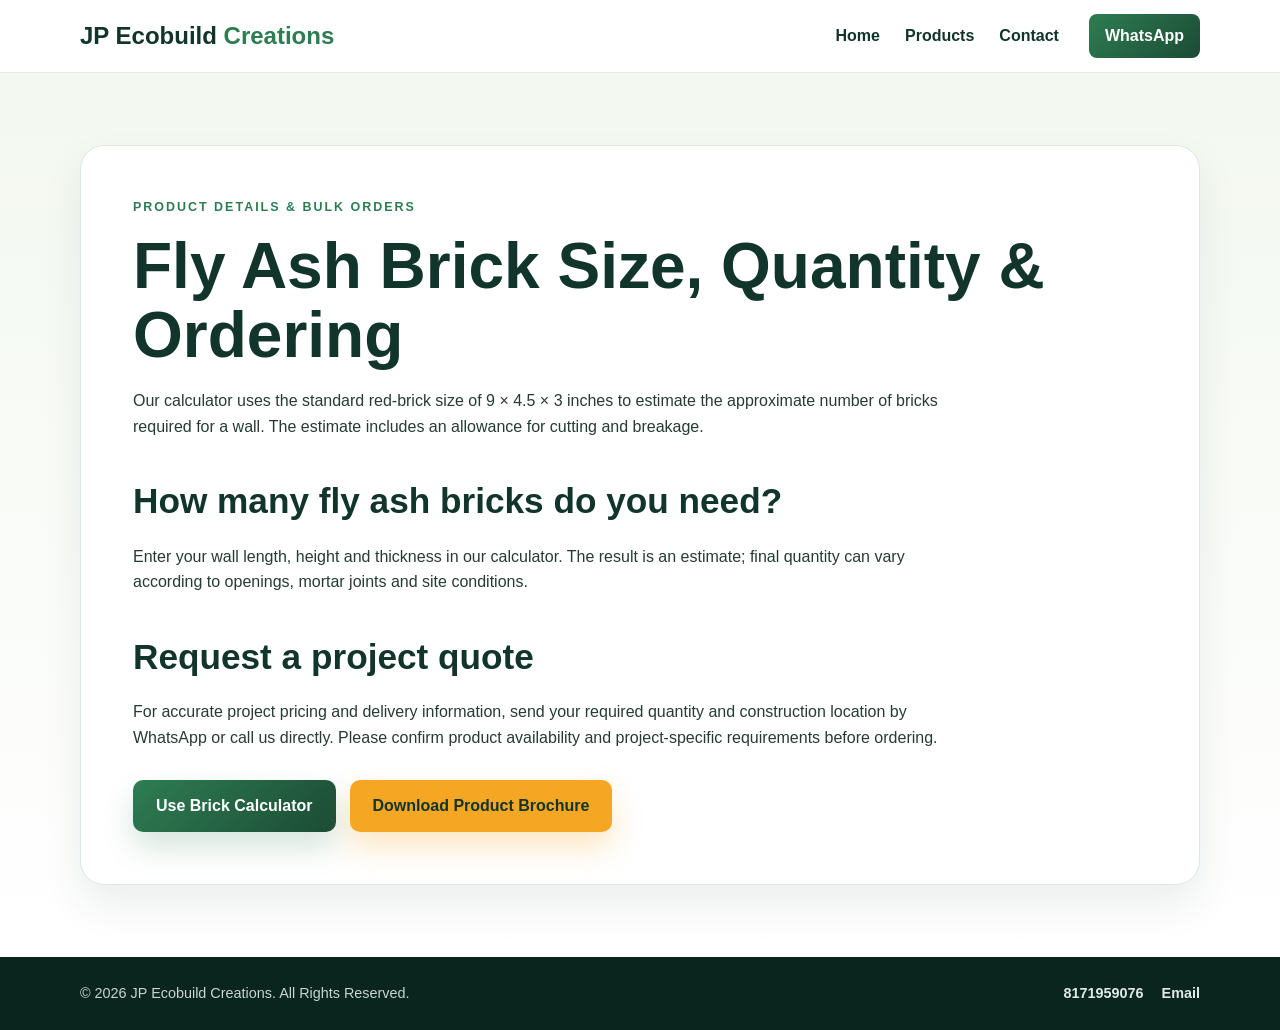
<file: fly-ash-brick-specifications.html>
<!DOCTYPE html>
<html lang="en">
<head>
  <meta charset="UTF-8">
  <meta name="viewport" content="width=device-width, initial-scale=1.0">
  <title>Fly Ash Brick Size, Quantity &amp; Bulk Orders | JP Ecobuild</title>
  <meta name="description" content="View fly ash brick size, calculate approximate brick quantity and request bulk supply from JP Ecobuild Creations in Muradnagar, Ghaziabad.">
  <meta name="robots" content="index, follow">
  <link rel="canonical" href="https://jpecobuild.in/fly-ash-brick-specifications.html">
  <link rel="stylesheet" href="style.css">
</head>
<body>
  <header class="header"><div class="container nav">
    <a href="index.html" class="logo">JP Ecobuild <span>Creations</span></a>
    <nav><a href="index.html">Home</a><a href="index.html#products">Products</a><a href="index.html#contact">Contact</a></nav>
    <a href="https://wa.me/918171959076" class="whatsapp" target="_blank" rel="noopener">WhatsApp</a>
  </div></header>
  <main class="seo-page"><div class="container"><article class="seo-page-card">
    <p class="eyebrow">PRODUCT DETAILS &amp; BULK ORDERS</p>
    <h1>Fly Ash Brick Size, Quantity &amp; Ordering</h1>
    <p>Our calculator uses the standard red-brick size of 9 × 4.5 × 3 inches to estimate the approximate number of bricks required for a wall. The estimate includes an allowance for cutting and breakage.</p>
    <h2>How many fly ash bricks do you need?</h2>
    <p>Enter your wall length, height and thickness in our calculator. The result is an estimate; final quantity can vary according to openings, mortar joints and site conditions.</p>
    <h2>Request a project quote</h2>
    <p>For accurate project pricing and delivery information, send your required quantity and construction location by WhatsApp or call us directly. Please confirm product availability and project-specific requirements before ordering.</p>
    <div class="seo-page-actions"><a href="index.html#brick-calculator" class="btn">Use Brick Calculator</a><a href="assets/JP-Ecobuild-Fly-Ash-Bricks-Brochure.pdf" class="btn brochure-top" download>Download Product Brochure</a></div>
  </article></div></main>
  <footer><div class="container footer-content"><p>© 2026 JP Ecobuild Creations. All Rights Reserved.</p><div class="footer-socials"><a href="tel:+918171959076">8171959076</a><a href="mailto:jpecobuildcreations@gmail.com">Email</a></div></div></footer>
</body>
</html>
</file>
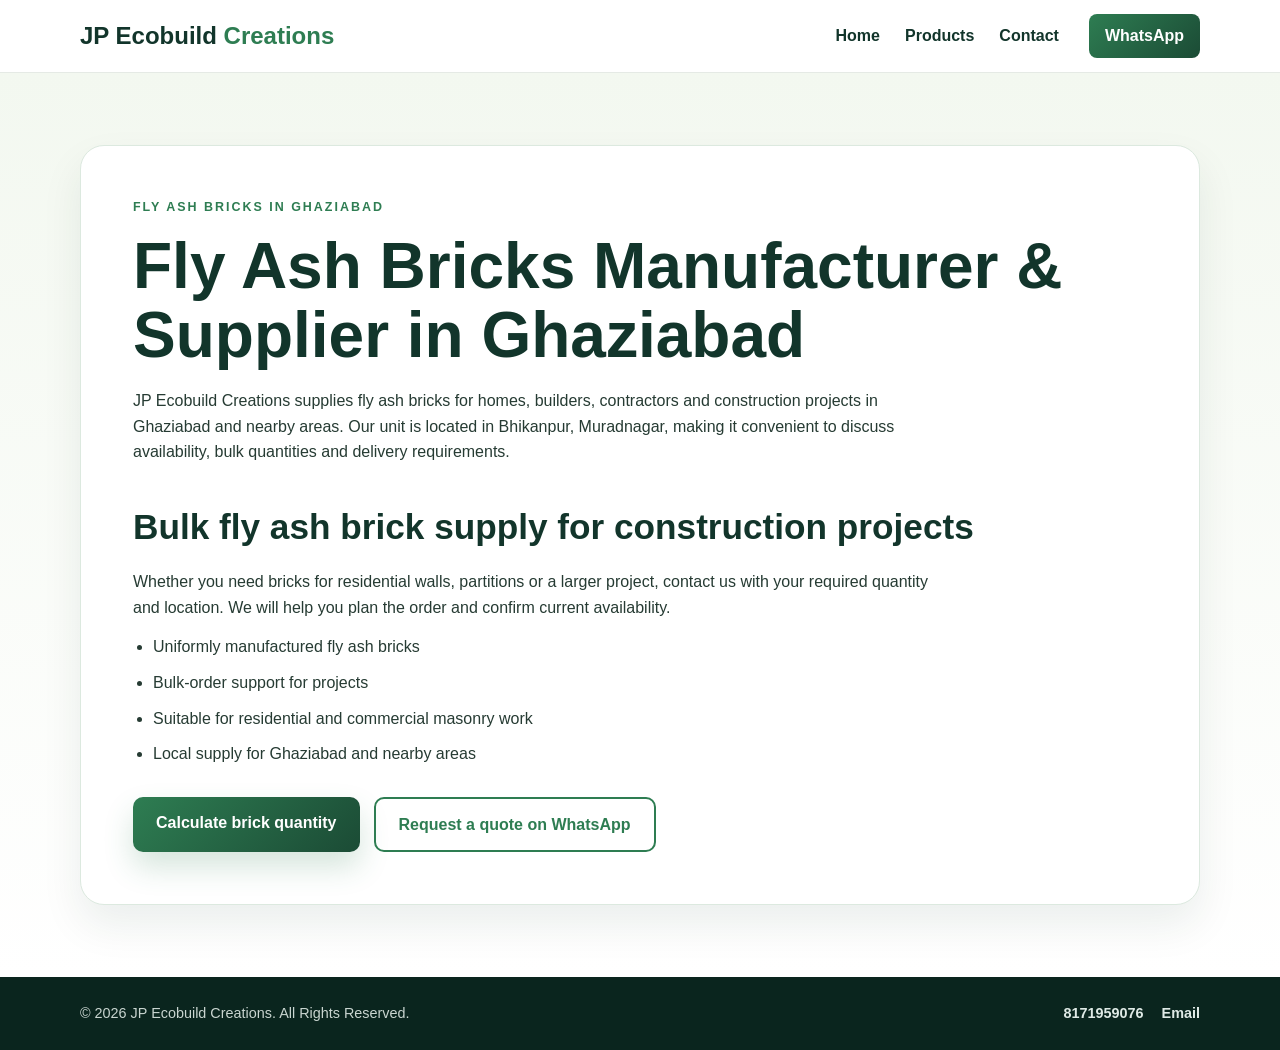
<file: fly-ash-bricks-ghaziabad.html>
<!DOCTYPE html>
<html lang="en">
<head>
  <meta charset="UTF-8">
  <meta name="viewport" content="width=device-width, initial-scale=1.0">
  <title>Fly Ash Bricks Manufacturer &amp; Supplier in Ghaziabad | JP Ecobuild</title>
  <meta name="description" content="Buy fly ash bricks in Ghaziabad from JP Ecobuild Creations. We supply uniform fly ash bricks for bulk orders, builders, contractors and construction projects.">
  <meta name="robots" content="index, follow">
  <link rel="canonical" href="https://jpecobuild.in/fly-ash-bricks-ghaziabad.html">
  <link rel="stylesheet" href="style.css">
</head>
<body>
  <header class="header"><div class="container nav">
    <a href="index.html" class="logo">JP Ecobuild <span>Creations</span></a>
    <nav><a href="index.html">Home</a><a href="index.html#products">Products</a><a href="index.html#contact">Contact</a></nav>
    <a href="https://wa.me/918171959076" class="whatsapp" target="_blank" rel="noopener">WhatsApp</a>
  </div></header>
  <main class="seo-page"><div class="container"><article class="seo-page-card">
    <p class="eyebrow">FLY ASH BRICKS IN GHAZIABAD</p>
    <h1>Fly Ash Bricks Manufacturer &amp; Supplier in Ghaziabad</h1>
    <p>JP Ecobuild Creations supplies fly ash bricks for homes, builders, contractors and construction projects in Ghaziabad and nearby areas. Our unit is located in Bhikanpur, Muradnagar, making it convenient to discuss availability, bulk quantities and delivery requirements.</p>
    <h2>Bulk fly ash brick supply for construction projects</h2>
    <p>Whether you need bricks for residential walls, partitions or a larger project, contact us with your required quantity and location. We will help you plan the order and confirm current availability.</p>
    <ul><li>Uniformly manufactured fly ash bricks</li><li>Bulk-order support for projects</li><li>Suitable for residential and commercial masonry work</li><li>Local supply for Ghaziabad and nearby areas</li></ul>
    <div class="seo-page-actions"><a href="index.html#brick-calculator" class="btn">Calculate brick quantity</a><a href="https://wa.me/918171959076" class="btn outline" target="_blank" rel="noopener">Request a quote on WhatsApp</a></div>
  </article></div></main>
  <footer><div class="container footer-content"><p>© 2026 JP Ecobuild Creations. All Rights Reserved.</p><div class="footer-socials"><a href="tel:+918171959076">8171959076</a><a href="mailto:jpecobuildcreations@gmail.com">Email</a></div></div></footer>
</body>
</html>
</file>
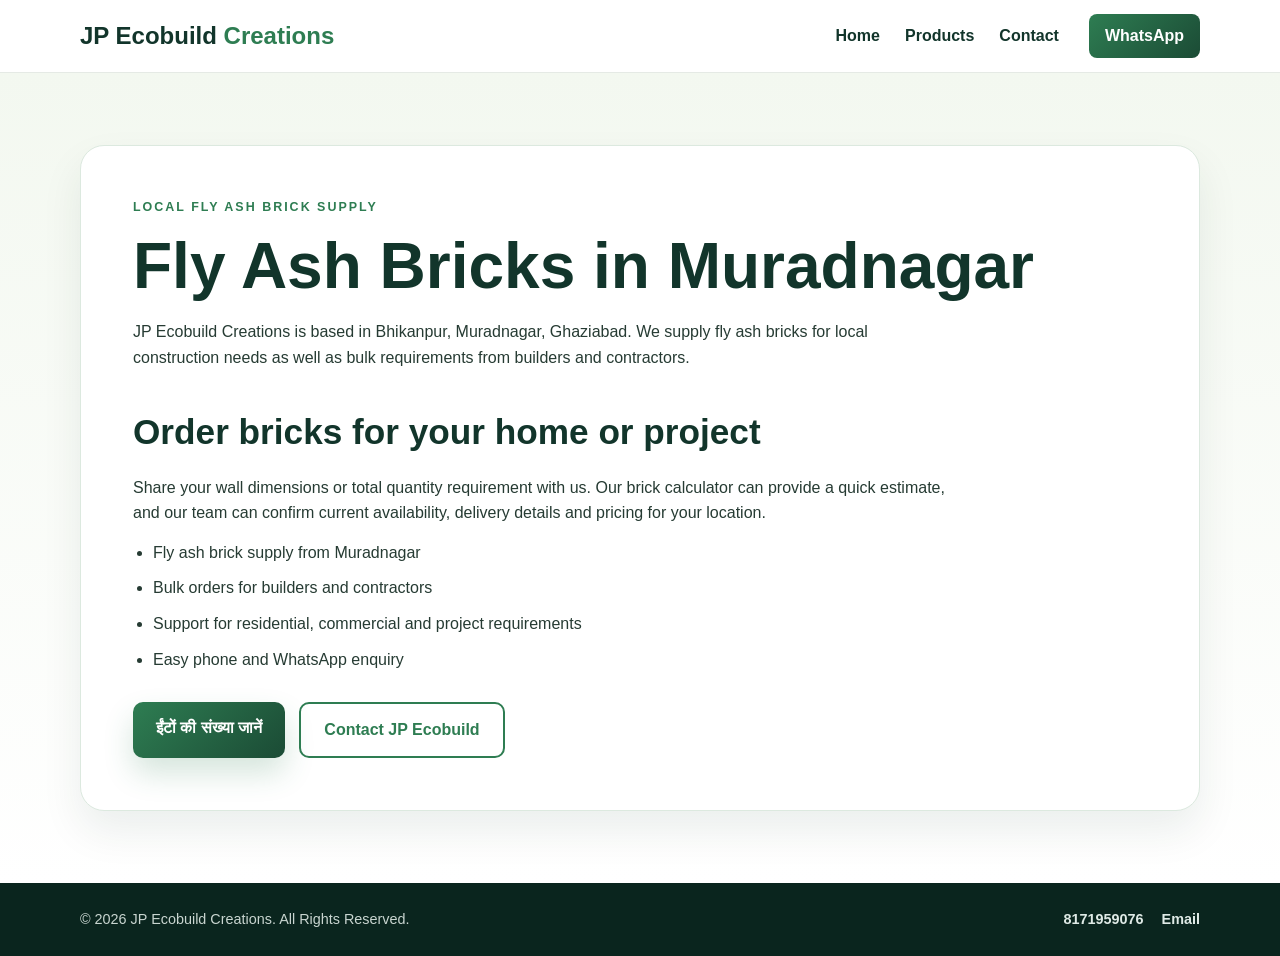
<file: fly-ash-bricks-muradnagar.html>
<!DOCTYPE html>
<html lang="en">
<head>
  <meta charset="UTF-8">
  <meta name="viewport" content="width=device-width, initial-scale=1.0">
  <title>Fly Ash Bricks in Muradnagar | JP Ecobuild Creations</title>
  <meta name="description" content="JP Ecobuild Creations is a fly ash brick manufacturer and supplier in Muradnagar, Ghaziabad. Contact us for bulk brick supply and construction project requirements.">
  <meta name="robots" content="index, follow">
  <link rel="canonical" href="https://jpecobuild.in/fly-ash-bricks-muradnagar.html">
  <link rel="stylesheet" href="style.css">
</head>
<body>
  <header class="header"><div class="container nav">
    <a href="index.html" class="logo">JP Ecobuild <span>Creations</span></a>
    <nav><a href="index.html">Home</a><a href="index.html#products">Products</a><a href="index.html#contact">Contact</a></nav>
    <a href="https://wa.me/918171959076" class="whatsapp" target="_blank" rel="noopener">WhatsApp</a>
  </div></header>
  <main class="seo-page"><div class="container"><article class="seo-page-card">
    <p class="eyebrow">LOCAL FLY ASH BRICK SUPPLY</p>
    <h1>Fly Ash Bricks in Muradnagar</h1>
    <p>JP Ecobuild Creations is based in Bhikanpur, Muradnagar, Ghaziabad. We supply fly ash bricks for local construction needs as well as bulk requirements from builders and contractors.</p>
    <h2>Order bricks for your home or project</h2>
    <p>Share your wall dimensions or total quantity requirement with us. Our brick calculator can provide a quick estimate, and our team can confirm current availability, delivery details and pricing for your location.</p>
    <ul><li>Fly ash brick supply from Muradnagar</li><li>Bulk orders for builders and contractors</li><li>Support for residential, commercial and project requirements</li><li>Easy phone and WhatsApp enquiry</li></ul>
    <div class="seo-page-actions"><a href="index.html#brick-calculator" class="btn">ईंटों की संख्या जानें</a><a href="index.html#contact" class="btn outline">Contact JP Ecobuild</a></div>
  </article></div></main>
  <footer><div class="container footer-content"><p>© 2026 JP Ecobuild Creations. All Rights Reserved.</p><div class="footer-socials"><a href="tel:+918171959076">8171959076</a><a href="mailto:jpecobuildcreations@gmail.com">Email</a></div></div></footer>
</body>
</html>
</file>
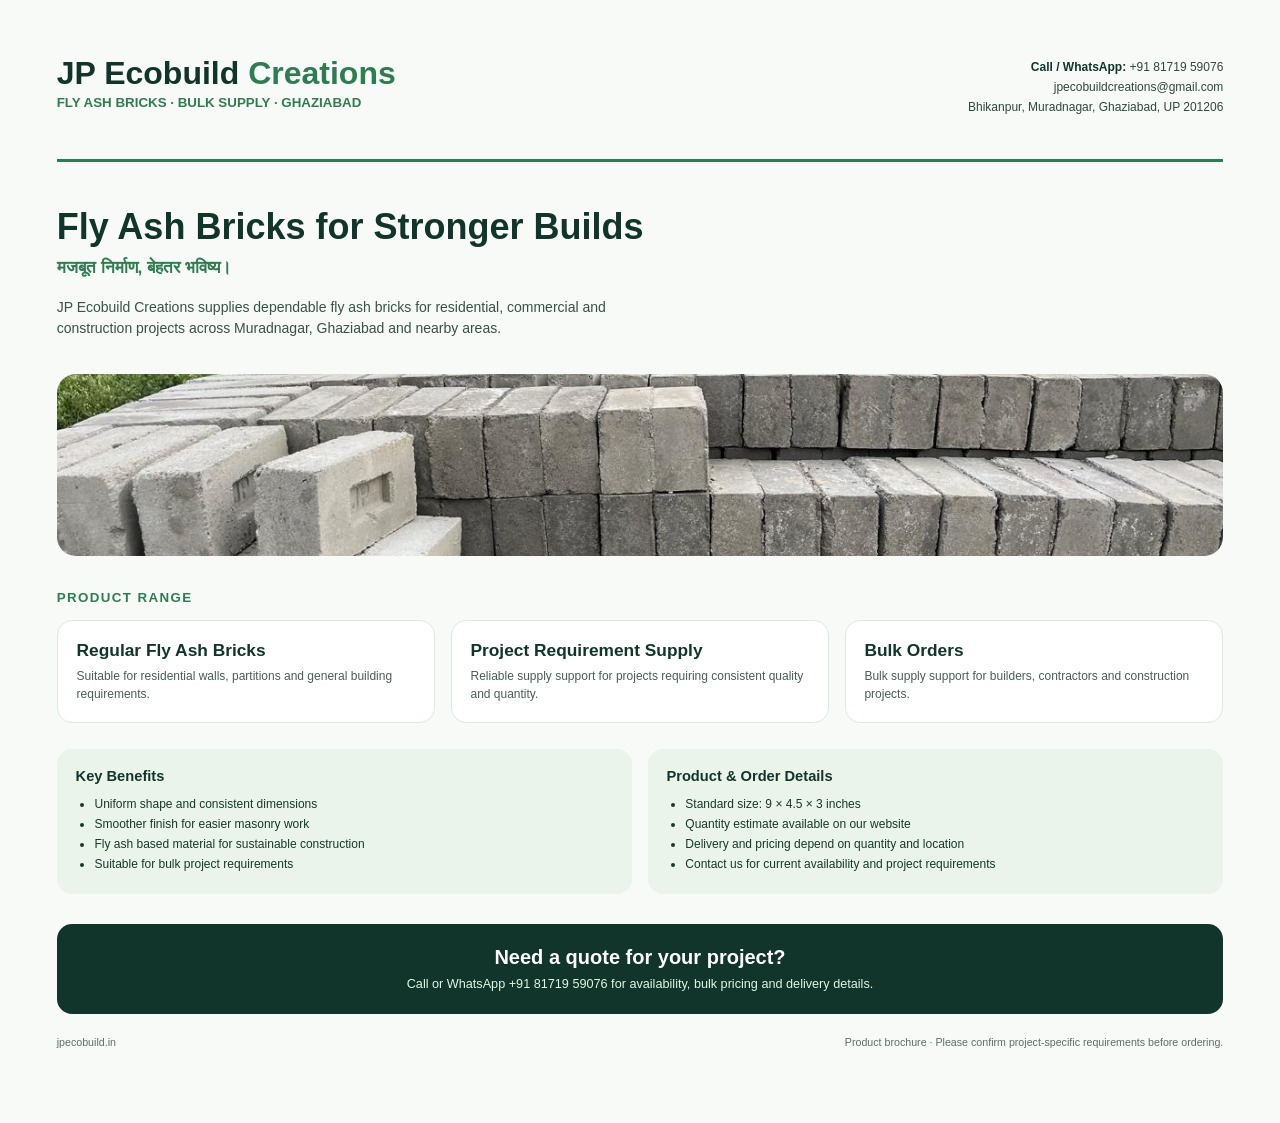
<file: assets/product-brochure.html>
<!DOCTYPE html>
<html lang="en">
<head>
  <meta charset="UTF-8">
  <meta name="viewport" content="width=device-width, initial-scale=1.0">
  <title>JP Ecobuild Creations | Fly Ash Bricks Product Brochure</title>
  <style>
    @page { size: A4; margin: 0; }
    * { box-sizing: border-box; }
    body { margin: 0; font-family: Arial, "Nirmala UI", sans-serif; color: #17382d; }
    .sheet { min-height: 297mm; padding: 15mm; background: #f7faf6; }
    .header { display: flex; justify-content: space-between; align-items: flex-start; padding-bottom: 11mm; border-bottom: 3px solid #2e7d52; }
    .brand { font-size: 24pt; font-weight: 800; line-height: 1.05; color: #12352b; }
    .brand span { color: #2e7d52; }
    .tagline { margin-top: 5px; color: #2e7d52; font-size: 10pt; font-weight: 700; }
    .contact { text-align: right; font-size: 9pt; line-height: 1.7; color: #30483f; }
    .contact strong { color: #12352b; }
    h1 { margin: 12mm 0 3mm; font-size: 27pt; line-height: 1.05; color: #12352b; }
    .hindi { color: #2e7d52; font-weight: 700; font-size: 13pt; }
    .intro { max-width: 620px; margin: 5mm 0 9mm; font-size: 10.5pt; line-height: 1.55; color: #3a5148; }
    .hero-image { width: 100%; height: 48mm; object-fit: cover; border-radius: 5mm; display: block; }
    .section-title { margin: 9mm 0 4mm; color: #2e7d52; font-size: 10pt; font-weight: 800; letter-spacing: 1.4px; }
    .grid { display: grid; grid-template-columns: repeat(3, 1fr); gap: 4mm; }
    .card { background: #fff; border: 1px solid #dce9df; border-radius: 4mm; padding: 5mm; }
    .card h2 { margin: 0 0 2mm; font-size: 13pt; color: #12352b; }
    .card p { margin: 0; font-size: 9pt; line-height: 1.45; color: #4a5e55; }
    .details { display: grid; grid-template-columns: 1fr 1fr; gap: 4mm; margin-top: 7mm; }
    .details-box { padding: 5mm; background: #eaf4eb; border-radius: 4mm; }
    .details-box h3 { margin: 0 0 3mm; color: #12352b; font-size: 11pt; }
    ul { margin: 0; padding-left: 5mm; font-size: 9pt; line-height: 1.65; }
    .cta { margin-top: 8mm; padding: 6mm; background: #12352b; border-radius: 4mm; color: #fff; text-align: center; }
    .cta strong { display: block; font-size: 15pt; }
    .cta span { display: block; margin-top: 2mm; font-size: 9.5pt; color: #dff6e4; }
    .footer { margin-top: 6mm; display: flex; justify-content: space-between; font-size: 8pt; color: #5c7067; }
  </style>
</head>
<body>
  <main class="sheet">
    <header class="header">
      <div>
        <div class="brand">JP Ecobuild <span>Creations</span></div>
        <div class="tagline">FLY ASH BRICKS · BULK SUPPLY · GHAZIABAD</div>
      </div>
      <div class="contact">
        <strong>Call / WhatsApp:</strong> +91 81719 59076<br>
        jpecobuildcreations@gmail.com<br>
        Bhikanpur, Muradnagar, Ghaziabad, UP 201206
      </div>
    </header>

    <h1>Fly Ash Bricks for Stronger Builds</h1>
    <div class="hindi">मजबूत निर्माण, बेहतर भविष्य।</div>
    <p class="intro">
      JP Ecobuild Creations supplies dependable fly ash bricks for residential,
      commercial and construction projects across Muradnagar, Ghaziabad and nearby areas.
    </p>

    <img class="hero-image" src="gallery/brick-8.jpg" alt="JP Ecobuild fly ash bricks">

    <div class="section-title">PRODUCT RANGE</div>
    <section class="grid">
      <article class="card">
        <h2>Regular Fly Ash Bricks</h2>
        <p>Suitable for residential walls, partitions and general building requirements.</p>
      </article>
      <article class="card">
        <h2>Project Requirement Supply</h2>
        <p>Reliable supply support for projects requiring consistent quality and quantity.</p>
      </article>
      <article class="card">
        <h2>Bulk Orders</h2>
        <p>Bulk supply support for builders, contractors and construction projects.</p>
      </article>
    </section>

    <section class="details">
      <div class="details-box">
        <h3>Key Benefits</h3>
        <ul>
          <li>Uniform shape and consistent dimensions</li>
          <li>Smoother finish for easier masonry work</li>
          <li>Fly ash based material for sustainable construction</li>
          <li>Suitable for bulk project requirements</li>
        </ul>
      </div>
      <div class="details-box">
        <h3>Product &amp; Order Details</h3>
        <ul>
          <li>Standard size: 9 × 4.5 × 3 inches</li>
          <li>Quantity estimate available on our website</li>
          <li>Delivery and pricing depend on quantity and location</li>
          <li>Contact us for current availability and project requirements</li>
        </ul>
      </div>
    </section>

    <section class="cta">
      <strong>Need a quote for your project?</strong>
      <span>Call or WhatsApp +91 81719 59076 for availability, bulk pricing and delivery details.</span>
    </section>

    <footer class="footer">
      <span>jpecobuild.in</span>
      <span>Product brochure · Please confirm project-specific requirements before ordering.</span>
    </footer>
  </main>
</body>
</html>
</file>
<file: style.css>
* {
  margin: 0;
  padding: 0;
  box-sizing: border-box;
}

:root {
  --dark: #12352b;
  --green: #2e7d52;
  --green-dark: #1b4b35;
  --light-green: #a7d46f;
  --cream: #f5f6ef;
  --white: #ffffff;
  --text: #263b33;
  --accent: #f5a623;
  --soft: #eef5ee;
}

html {
  scroll-behavior: smooth;
}

body {
  font-family: Arial, Helvetica, sans-serif;
  color: var(--text);
  line-height: 1.6;
  background: linear-gradient(180deg, #ffffff 0%, #f8faf7 100%);
}

.container {
  width: 92%;
  max-width: 1120px;
  margin: auto;
}

.section {
  padding: 70px 0;
}

.eyebrow {
  color: var(--green);
  font-size: 0.78rem;
  font-weight: 800;
  letter-spacing: 2px;
  margin-bottom: 14px;
}

h2 {
  color: var(--dark);
  font-size: clamp(2rem, 4vw, 3rem);
  margin-bottom: 30px;
}

.heading-hindi {
  display: block;
  margin-top: 7px;
  color: var(--green);
  font-size: 0.55em;
  font-weight: 700;
  line-height: 1.35;
}

/* HEADER */

.header {
  position: sticky;
  top: 0;
  z-index: 1000;
  background: rgba(255,255,255,0.97);
  border-bottom: 1px solid #e5eae5;
  backdrop-filter: blur(8px);
}

.nav {
  min-height: 72px;
  display: flex;
  align-items: center;
  gap: 30px;
}

.logo {
  margin-right: auto;
  text-decoration: none;
  color: var(--dark);
  font-size: 1.5rem;
  font-weight: 800;
}

.logo span {
  color: var(--green);
}

nav {
  display: flex;
  gap: 25px;
}

nav a {
  text-decoration: none;
  color: var(--dark);
  font-weight: 600;
  transition: color 0.2s ease;
}

nav a:hover {
  color: var(--green);
}

.whatsapp {
  background: linear-gradient(135deg, var(--green), var(--green-dark));
  color: white;
  text-decoration: none;
  padding: 9px 16px;
  border-radius: 8px;
  font-weight: bold;
  transition: transform 0.2s ease, box-shadow 0.2s ease;
}

.whatsapp:hover {
  transform: translateY(-1px);
  box-shadow: 0 12px 20px rgba(46,125,82,0.25);
}

/* HERO */

.hero {
  padding: 90px 0 70px;
  background: linear-gradient(135deg, #f1f7ed, #dfead7 42%, #eef7ef);
}

.hero-content {
  display: grid;
  grid-template-columns: 1.2fr 1fr;
  gap: 60px;
  align-items: center;
}

.hero-text {
  max-width: 640px;
}

.hero h1 {
  color: var(--dark);
  font-size: clamp(2.8rem, 6vw, 5.3rem);
  line-height: 1.02;
  margin-bottom: 25px;
}

.hero h1 span {
  display: block;
  color: var(--green);
}

.description {
  max-width: 650px;
  font-size: 1.15rem;
  margin-bottom: 30px;
}

.hindi-message {
  color: var(--green-dark);
  font-size: 1.05rem;
  font-weight: 700;
  margin: -12px 0 26px;
}

.buttons {
  display: flex;
  gap: 15px;
  flex-wrap: wrap;
  margin-bottom: 24px;
}

.btn {
  display: inline-block;
  padding: 13px 23px;
  background: linear-gradient(135deg, var(--green), var(--green-dark));
  color: white;
  text-decoration: none;
  border-radius: 10px;
  font-weight: bold;
  transition: transform 0.2s ease, box-shadow 0.2s ease;
  box-shadow: 0 15px 30px rgba(46,125,82,0.2);
}

.btn:hover {
  transform: translateY(-2px);
  opacity: 0.96;
}

.btn.outline {
  background: transparent;
  color: var(--green);
  border: 2px solid var(--green);
  box-shadow: none;
}

.btn.outline.light {
  background: rgba(255,255,255,0.1);
  color: white;
  border-color: rgba(255,255,255,0.3);
}

.btn.brochure-top {
  background: var(--accent);
  color: var(--dark);
  box-shadow: 0 15px 30px rgba(245,166,35,0.28);
}

.btn.brochure-top:hover {
  background: #e4940b;
}

.hero-badges {
  display: flex;
  flex-wrap: wrap;
  gap: 12px;
}

.hero-badges span {
  background: rgba(255,255,255,0.7);
  border: 1px solid rgba(18,53,43,0.06);
  color: var(--dark);
  padding: 9px 14px;
  border-radius: 999px;
  font-size: 0.78rem;
  font-weight: 700;
}

.hero-visual {
  position: relative;
  display: flex;
  justify-content: center;
  align-items: center;
}

.hero-image-card {
  width: min(100%, 520px);
  border-radius: 30px;
  overflow: hidden;
  box-shadow: 0 30px 70px rgba(18,53,43,0.18);
  border: 8px solid rgba(255,255,255,0.8);
}

.hero-image-card img {
  width: 100%;
  height: 560px;
  object-fit: cover;
  display: block;
}

.floating-box {
  position: absolute;
  background: rgba(255,255,255,0.96);
  border-radius: 18px;
  box-shadow: 0 18px 35px rgba(18,53,43,0.12);
  padding: 18px 20px;
  display: flex;
  flex-direction: column;
  min-width: 130px;
}

.floating-box strong {
  color: var(--green);
  font-size: 1.5rem;
}

.floating-box span {
  color: var(--dark);
  font-size: 0.78rem;
  font-weight: 700;
}

.box-one {
  left: 0;
  bottom: 55px;
}

.box-two {
  right: 0;
  top: 45px;
}

/* TRUST */

.trust-section {
  padding-top: 0;
  margin-top: -10px;
}

.trust-grid {
  display: grid;
  grid-template-columns: repeat(3, 1fr);
  gap: 22px;
}

.trust-card {
  background: white;
  border-radius: 20px;
  padding: 26px 20px;
  border: 1px solid #e7efe6;
  box-shadow: 0 20px 35px rgba(18,53,43,0.05);
  text-align: center;
  transition: transform 0.2s ease, box-shadow 0.2s ease;
}

.trust-card:hover {
  transform: translateY(-4px);
  box-shadow: 0 24px 40px rgba(18,53,43,0.08);
}

.trust-card strong {
  display: block;
  font-size: 1.7rem;
  color: var(--green);
  margin-bottom: 6px;
}

.trust-card span {
  color: var(--dark);
  font-weight: 600;
}

.stats-strip {
  background: linear-gradient(135deg, #f7faf7, #edf5ef);
  padding-top: 0;
}

.stats-grid {
  display: grid;
  grid-template-columns: repeat(2, minmax(0, 1fr));
  gap: 24px;
}

.stat-item {
  min-height: 170px;
  display: flex;
  align-items: center;
  justify-content: center;
  border-radius: 26px;
  border: 1px solid #dfe9e2;
  box-shadow: 0 18px 32px rgba(18,53,43,0.06);
  transition: transform 0.2s ease, box-shadow 0.2s ease;
}

.stat-item:hover {
  transform: translateY(-2px);
  box-shadow: 0 22px 36px rgba(18,53,43,0.08);
}

.stat-item.primary {
  background: linear-gradient(135deg, #0f4dbb, #1c6ee6);
}

.stat-item.secondary {
  background: #f8fbf8;
}

.stat-item.primary::before,
.stat-item.primary::after,
.stat-item.secondary::before,
.stat-item.secondary::after {
  content: none;
}

.stat-item strong {
  display: block;
  font-size: clamp(2.5rem, 5vw, 4.5rem);
  line-height: 1;
  letter-spacing: -0.06em;
  font-weight: 800;
}

.stat-item.primary strong {
  color: white;
}

.stat-item.secondary strong {
  color: var(--green);
}

.stat-item span {
  color: var(--text);
  font-weight: 700;
  font-size: 0.92rem;
}

/* SERVICES */

.services {
  display: grid;
  grid-template-columns: repeat(3, 1fr);
  gap: 20px;
}

.service-card {
  padding: 24px 22px;
  border: 1px solid #e3e9e3;
  border-radius: 18px;
  background: white;
  box-shadow: 0 12px 30px rgba(18,53,43,0.05);
  transition: transform 0.2s ease, box-shadow 0.2s ease;
}

.service-card:hover {
  transform: translateY(-4px);
  box-shadow: 0 18px 36px rgba(18,53,43,0.09);
}

.icon {
  font-size: 2.5rem;
  margin-bottom: 18px;
}

.service-card h3 {
  color: var(--dark);
  margin-bottom: 10px;
}

/* PRODUCTS */

.products-section {
  background: linear-gradient(180deg, #f7faf6 0%, #edf7ee 100%);
}

.brochure-link {
  display: inline-block;
  margin: -12px 0 28px;
  padding: 11px 16px;
  border: 1px solid rgba(46,125,82,0.28);
  border-radius: 10px;
  color: var(--green-dark);
  background: #fff;
  font-size: 0.9rem;
  font-weight: 700;
  text-decoration: none;
  box-shadow: 0 8px 18px rgba(18,53,43,0.06);
}

.brochure-link:hover {
  color: #fff;
  background: var(--green);
}

.product-grid {
  display: grid;
  grid-template-columns: repeat(3, 1fr);
  gap: 26px;
}

.product-card {
  position: relative;
  background: white;
  border: 1px solid #e6efe7;
  border-radius: 22px;
  padding: 28px 24px;
  box-shadow: 0 18px 35px rgba(18,53,43,0.05);
  transition: transform 0.2s ease, box-shadow 0.2s ease;
}

.product-card:hover {
  transform: translateY(-4px);
  box-shadow: 0 22px 42px rgba(18,53,43,0.08);
}

.product-card.highlight {
  border-color: rgba(46,125,82,0.35);
  box-shadow: 0 22px 42px rgba(46,125,82,0.10);
}

.product-badge {
  display: inline-block;
  background: rgba(46,125,82,0.1);
  color: var(--green);
  font-size: 0.72rem;
  font-weight: 800;
  letter-spacing: 1px;
  text-transform: uppercase;
  padding: 8px 12px;
  border-radius: 999px;
  margin-bottom: 18px;
}

.product-card h3 {
  color: var(--dark);
  margin-bottom: 12px;
  font-size: 1.6rem;
}

.product-card p {
  margin-bottom: 16px;
}

.product-card ul {
  list-style: none;
  padding: 0;
  margin: 0;
  display: grid;
  gap: 10px;
}

.product-card li {
  position: relative;
  padding-left: 20px;
  color: var(--text);
}

.product-card li::before {
  content: "✔";
  position: absolute;
  left: 0;
  color: var(--green);
  font-weight: 700;
}

/* BRICK CALCULATOR */

.calculator-section {
  background: linear-gradient(135deg, #f7faf6 0%, #e8f3e9 100%);
}

.calculator-grid {
  display: grid;
  grid-template-columns: 0.9fr 1.1fr;
  gap: 50px;
  align-items: center;
}

.calculator-intro h2 {
  margin-bottom: 16px;
}

.calculator-intro > p:not(.eyebrow) {
  max-width: 510px;
}

.calculator-note {
  margin-top: 18px;
  padding-left: 14px;
  border-left: 3px solid var(--accent);
  font-size: 0.92rem;
}

.calculator-card {
  background: #fff;
  border: 1px solid #dce9df;
  border-radius: 22px;
  padding: 28px;
  box-shadow: 0 20px 42px rgba(18,53,43,0.09);
}

.brick-form,
.calculator-fields {
  display: grid;
  gap: 16px;
}

.calculator-fields {
  grid-template-columns: repeat(2, 1fr);
}

.calculator-fields label:last-child {
  grid-column: 1 / -1;
}

.calculator-fields label {
  display: grid;
  gap: 7px;
  color: var(--dark);
  font-weight: 700;
  font-size: 0.94rem;
}

.calculator-fields input,
.calculator-fields select {
  width: 100%;
  padding: 12px 13px;
  color: var(--text);
  font: inherit;
  background: #fbfdfb;
  border: 1px solid #cfe0d2;
  border-radius: 9px;
}

.calculator-fields input:focus,
.calculator-fields select:focus {
  outline: 2px solid rgba(46,125,82,0.22);
  border-color: var(--green);
}

.calculator-result {
  margin-top: 22px;
  padding: 20px;
  border-radius: 14px;
  background: var(--soft);
  border: 1px solid #d9e9db;
}

.calculator-result span {
  display: block;
  color: var(--green-dark);
  font-size: 0.8rem;
  font-weight: 800;
  letter-spacing: 1px;
  text-transform: uppercase;
}

.calculator-result strong {
  display: block;
  color: var(--dark);
  font-size: clamp(2rem, 4vw, 2.7rem);
  line-height: 1.15;
  margin: 5px 0 7px;
}

.calculator-result p {
  font-size: 0.9rem;
}

.calculator-whatsapp {
  display: inline-block;
  margin-top: 15px;
  color: #fff;
  background: var(--green);
  border-radius: 8px;
  padding: 10px 14px;
  font-size: 0.88rem;
  font-weight: 700;
  text-decoration: none;
}

.calculator-whatsapp:hover {
  background: var(--green-dark);
}

/* FLY ASH BRICK ADVISOR */

.brick-advisor-section {
  background: #fff;
}

.brick-advisor-heading {
  display: flex;
  align-items: flex-end;
  justify-content: space-between;
  gap: 24px;
  margin-bottom: 24px;
}

.brick-advisor-heading h2 {
  margin-bottom: 8px;
}

.brick-advisor-heading > div > p:last-child {
  max-width: 620px;
}

.advisor-status {
  flex: 0 0 auto;
  padding: 7px 10px;
  border: 1px solid #cfe0d2;
  border-radius: 6px;
  color: var(--green-dark);
  font-size: 0.82rem;
  font-weight: 700;
}

.brick-chat {
  max-width: 820px;
  border: 1px solid #dce9df;
  border-radius: 8px;
  background: #f8fbf8;
  box-shadow: 0 16px 36px rgba(18,53,43,0.07);
}

.brick-chat-messages {
  display: flex;
  min-height: 190px;
  max-height: 360px;
  flex-direction: column;
  gap: 12px;
  overflow-y: auto;
  padding: 22px;
}

.brick-chat-message {
  max-width: min(680px, 92%);
  padding: 12px 14px;
  border-radius: 8px;
  white-space: pre-wrap;
}

.brick-chat-message.assistant {
  align-self: flex-start;
  background: #eaf3eb;
  color: var(--dark);
}

.brick-chat-message.user {
  align-self: flex-end;
  background: var(--dark);
  color: #fff;
}

.brick-chat-prompts {
  display: flex;
  gap: 8px;
  overflow-x: auto;
  padding: 0 22px 16px;
}

.brick-chat-prompts button {
  flex: 0 0 auto;
  padding: 8px 11px;
  border: 1px solid #cfe0d2;
  border-radius: 6px;
  background: #fff;
  color: var(--green-dark);
  cursor: pointer;
  font: inherit;
  font-size: 0.86rem;
}

.brick-chat-prompts button:hover {
  border-color: var(--green);
  background: #f1f7f1;
}

.brick-chat-form {
  display: flex;
  align-items: flex-end;
  gap: 10px;
  margin: 0 16px;
  padding: 10px;
  border: 1px solid #cfe0d2;
  border-radius: 8px;
  background: #fff;
}

.brick-chat-form textarea {
  width: 100%;
  min-height: 48px;
  max-height: 140px;
  resize: vertical;
  border: 0;
  outline: 0;
  color: var(--text);
  font: inherit;
}

.brick-chat-form button {
  display: grid;
  width: 42px;
  height: 42px;
  flex: 0 0 auto;
  place-items: center;
  border: 0;
  border-radius: 6px;
  background: var(--green);
  color: #fff;
  cursor: pointer;
  font-size: 1.5rem;
  line-height: 1;
}

.brick-chat-form button:disabled {
  cursor: wait;
  opacity: 0.6;
}

.brick-chat-status {
  min-height: 38px;
  padding: 10px 22px 14px;
  color: #52665c;
  font-size: 0.82rem;
}

.brick-chat-status[data-state="error"] {
  color: #a12d26;
}

.visually-hidden {
  position: absolute;
  width: 1px;
  height: 1px;
  overflow: hidden;
  clip: rect(0, 0, 0, 0);
  white-space: nowrap;
  clip-path: inset(50%);
}

/* LOCAL SEO PAGES */

.local-pages-section {
  background: #fff;
}

.local-pages-grid {
  display: grid;
  grid-template-columns: repeat(3, 1fr);
  gap: 20px;
}

.local-page-card {
  min-height: 150px;
  padding: 24px;
  border: 1px solid #dce9df;
  border-radius: 18px;
  background: linear-gradient(145deg, #fff, #f3f9f3);
  color: var(--text);
  text-decoration: none;
  box-shadow: 0 12px 26px rgba(18,53,43,0.05);
  transition: transform 0.2s ease, box-shadow 0.2s ease;
}

.local-page-card:hover {
  transform: translateY(-4px);
  box-shadow: 0 18px 32px rgba(18,53,43,0.1);
}

.local-page-card strong {
  display: block;
  margin-bottom: 10px;
  color: var(--dark);
  font-size: 1.15rem;
}

.local-page-card span {
  font-size: 0.92rem;
}

.seo-page {
  padding: 72px 0;
  background: linear-gradient(180deg, #f3f8f0, #fff);
}

.seo-page-card {
  padding: clamp(24px, 5vw, 52px);
  border: 1px solid #dce9df;
  border-radius: 24px;
  background: #fff;
  box-shadow: 0 20px 42px rgba(18,53,43,0.08);
}

.seo-page-card h1 {
  margin-bottom: 18px;
  color: var(--dark);
  font-size: clamp(2.3rem, 5vw, 4rem);
  line-height: 1.08;
}

.seo-page-card h2 {
  margin: 34px 0 14px;
  font-size: clamp(1.55rem, 3vw, 2.2rem);
}

.seo-page-card p,
.seo-page-card li {
  max-width: 820px;
}

.seo-page-card ul {
  display: grid;
  gap: 10px;
  margin: 14px 0 0 20px;
}

.seo-page-actions {
  display: flex;
  flex-wrap: wrap;
  gap: 14px;
  margin-top: 30px;
}

/* GALLERY */

.gallery-section {
  background: #f7faf7;
}

.gallery-grid {
  display: grid;
  grid-template-columns: repeat(4, 1fr);
  gap: 18px;
}

.gallery-grid img {
  width: 100%;
  height: 230px;
  object-fit: cover;
  border-radius: 16px;
  box-shadow: 0 14px 28px rgba(18,53,43,0.08);
  border: 1px solid #e8efe8;
  transition: transform 0.2s ease, box-shadow 0.2s ease;
}

.gallery-grid img:hover {
  transform: scale(1.02);
  box-shadow: 0 18px 30px rgba(18,53,43,0.12);
}

/* COMPARISON */

.comparison-section {
  background: linear-gradient(180deg, #ffffff 0%, #f5f9f7 100%);
}

.comparison-table {
  background: white;
  border-radius: 24px;
  overflow: hidden;
  box-shadow: 0 22px 45px rgba(18,53,43,0.08);
}

.comparison-header {
  display: grid;
  grid-template-columns: 1.2fr 1fr 1fr;
  gap: 0;
  background: linear-gradient(135deg, #12352b, #2e7d52);
  color: white;
  padding: 24px;
}

.comparison-label {
  font-weight: 700;
  font-size: 0.95rem;
}

.comparison-col {
  text-align: center;
}

.comparison-col strong {
  display: block;
  font-size: 1.2rem;
  margin-bottom: 6px;
}

.comparison-col span:not(.advantage):not(.disadvantage) {
  display: block;
  font-size: 0.82rem;
  opacity: 0.9;
}

.comparison-row {
  display: grid;
  grid-template-columns: 1.2fr 1fr 1fr;
  gap: 0;
  border-bottom: 1px solid #e9f0eb;
  align-items: center;
}

.comparison-row:last-child {
  border-bottom: none;
}

.comparison-row .comparison-label {
  padding: 20px 24px;
  background: #f9fbf9;
  color: var(--dark);
  font-weight: 700;
}

.comparison-row .comparison-col {
  padding: 20px 24px;
  display: flex;
  flex-direction: column;
  gap: 8px;
}

.fly-ash-col {
  background: rgba(46,125,82,0.04);
}

.red-col {
  background: rgba(214, 20, 33, 0.04);
}

.advantage {
  display: block;
  color: var(--green);
  font-weight: 700;
}

.advantage::before {
  content: "\2713  ";
}

.disadvantage {
  display: block;
  color: #d61421;
  font-weight: 700;
}

.comparison-row .comparison-col span:not(.advantage):not(.disadvantage) {
  font-size: 0.88rem;
  color: var(--text);
}

/* QUALITY ASSURANCE */

.quality-section {
  background: #0f2a22;
  color: white;
}

.quality-wrap {
  display: grid;
  grid-template-columns: 1fr 1.2fr;
  gap: 40px;
  align-items: center;
}

.quality-copy h2 {
  color: white;
  margin-bottom: 18px;
}

.quality-copy p {
  color: rgba(255,255,255,0.82);
}

.quality-grid {
  display: grid;
  grid-template-columns: repeat(2, 1fr);
  gap: 18px;
}

.quality-card {
  background: rgba(255,255,255,0.04);
  border: 1px solid rgba(255,255,255,0.12);
  border-radius: 18px;
  padding: 22px 18px;
}

.quality-card strong {
  display: block;
  margin-bottom: 8px;
  color: #dff6e4;
  font-size: 1.1rem;
}

.quality-card span {
  color: rgba(255,255,255,0.8);
  font-size: 0.95rem;
}

/* ABOUT */

.about {
  background: var(--cream);
}

.about-grid {
  display: grid;
  grid-template-columns: 1.2fr 0.8fr;
  gap: 80px;
  align-items: center;
}

.about p {
  margin-bottom: 15px;
}

.features {
  display: grid;
  gap: 15px;
}

.features div {
  display: flex;
  align-items: center;
  gap: 20px;
  background: white;
  padding: 22px;
  border-radius: 14px;
  box-shadow: 0 12px 24px rgba(18,53,43,0.04);
}

.features strong {
  font-size: 1.5rem;
  color: var(--green);
}

/* TESTIMONIALS */

.testimonials-section {
  background: linear-gradient(180deg, #ffffff 0%, #f4f8f5 100%);
}

.testimonials-grid {
  display: grid;
  grid-template-columns: repeat(3, 1fr);
  gap: 22px;
}

.testimonial-card {
  background: white;
  border: 1px solid #ebf0eb;
  border-radius: 22px;
  padding: 26px 22px;
  box-shadow: 0 18px 34px rgba(18,53,43,0.05);
  transition: transform 0.2s ease, box-shadow 0.2s ease;
}

.testimonial-card:hover {
  transform: translateY(-4px);
  box-shadow: 0 24px 42px rgba(18,53,43,0.08);
}

.stars {
  color: var(--accent);
  letter-spacing: 2px;
  font-size: 1.05rem;
  margin-bottom: 18px;
}

.testimonial-card p {
  color: var(--text);
  margin-bottom: 18px;
}

.client-profile {
  display: flex;
  flex-direction: column;
}

.client-profile strong {
  color: var(--dark);
}

.client-profile span {
  color: var(--green);
  font-size: 0.82rem;
  font-weight: 700;
}

/* VIDEOS */

.videos-section {
  background: linear-gradient(180deg, #f8fbf8 0%, #eef5ee 100%);
}

.videos-grid {
  display: grid;
  grid-template-columns: repeat(2, 1fr);
  gap: 26px;
}

.video-card {
  background: white;
  border: 1px solid #e6efe7;
  border-radius: 22px;
  overflow: hidden;
  box-shadow: 0 18px 35px rgba(18,53,43,0.05);
  transition: transform 0.2s ease, box-shadow 0.2s ease;
}

.video-card:hover {
  transform: translateY(-4px);
  box-shadow: 0 22px 42px rgba(18,53,43,0.08);
}

.video-card video {
  width: 100%;
  height: auto;
  display: block;
  border-radius: 20px;
}

.video-label {
  padding: 16px 18px;
  text-align: center;
  color: var(--dark);
  font-weight: 700;
  font-size: 0.95rem;
  background: #f9fbf9;
  border-top: 1px solid #e6efe7;
}

/* CTA */

.cta-banner {
  background: linear-gradient(135deg, #12352b, #2e7d52);
  color: white;
  padding: 28px 0;
}

.cta-wrap {
  display: flex;
  align-items: center;
  justify-content: space-between;
  gap: 24px;
}

.cta-wrap h2 {
  color: white;
  margin-bottom: 0;
}

.cta-actions {
  display: flex;
  gap: 14px;
  flex-wrap: wrap;
}

/* CONTACT */

.contact {
  padding: 90px 0;
  background: var(--dark);
  color: white;
}

.contact h2 {
  color: white;
  font-size: clamp(2rem, 4vw, 3rem);
  margin-bottom: 20px;
}

.contact h2 .heading-hindi {
  color: var(--light-green);
}

.contact-hindi {
  margin-top: 14px;
  color: #dff6e4;
  font-weight: 700;
}

.contact-grid {
  display: grid;
  grid-template-columns: 1fr 1.1fr 1.1fr;
  gap: 40px;
  align-items: center;
}

.contact-info-stack {
  display: grid;
  gap: 22px;
}

.contact-form-wrap {
  background: rgba(255,255,255,0.04);
  border: 1px solid rgba(255,255,255,0.12);
  border-radius: 20px;
  padding: 18px;
}

.quote-form {
  display: grid;
  gap: 16px;
  background: rgba(255,255,255,0.06);
  border: 1px solid rgba(255,255,255,0.12);
  padding: 24px;
  border-radius: 20px;
}

.quote-form label {
  display: grid;
  gap: 8px;
  color: white;
  font-weight: 600;
}

.quote-form input {
  width: 100%;
  padding: 12px 14px;
  border: 1px solid rgba(255,255,255,0.15);
  border-radius: 10px;
  background: rgba(255,255,255,0.05);
  color: white;
  font: inherit;
}

.quote-form input::placeholder {
  color: rgba(255,255,255,0.7);
}

.form-btn {
  border: none;
  background: linear-gradient(135deg, var(--green), var(--green-dark));
  color: white;
  font-weight: 700;
  padding: 14px 18px;
  border-radius: 10px;
  cursor: pointer;
  transition: opacity 0.2s ease;
}

.form-btn:hover {
  opacity: 0.95;
}

.contact-details {
  display: grid;
  gap: 18px;
}

.info-row {
  display: flex;
  align-items: flex-start;
  gap: 12px;
}

.info-row span {
  font-size: 1.2rem;
}

.contact-details a {
  color: white;
  text-decoration: none;
  font-size: 1.05rem;
  font-weight: bold;
}

.address-row strong {
  display: block;
  margin-bottom: 4px;
  color: white;
}

.address-row p {
  color: rgba(255,255,255,0.9);
  line-height: 1.6;
}

.map-btn {
  display: inline-block;
  width: fit-content;
  padding: 12px 18px;
  border-radius: 10px;
  background: var(--green);
  font-weight: 700;
}

.map-card {
  width: 100%;
  border-radius: 18px;
  overflow: hidden;
  border: 2px solid rgba(255,255,255,0.12);
  box-shadow: 0 20px 30px rgba(0, 0, 0, 0.18);
}

.map-card iframe {
  width: 100%;
  height: 290px;
  border: 0;
  display: block;
}

/* SOCIAL CARD */

.feature-post {
  background: linear-gradient(135deg, #f4f9f4 0%, #edf4ff 100%);
}

.post-card {
  display: grid;
  grid-template-columns: 1.1fr 1.3fr;
  background: #ffffff;
  border: 1px solid #e7efe7;
  border-radius: 28px;
  overflow: hidden;
  box-shadow: 0 22px 45px rgba(18,53,43,0.08);
}

.post-media {
  position: relative;
  min-height: 300px;
  display: flex;
  align-items: center;
  justify-content: center;
  background: linear-gradient(135deg, rgba(18,53,43,0.75), rgba(46,125,82,0.72)), url('https://images.unsplash.com/photo-1522202176988-66273c2fd55f?auto=format&fit=crop&w=1200&q=80') center/cover no-repeat;
}

.play-button {
  width: 92px;
  height: 92px;
  border-radius: 50%;
  background: rgba(255,255,255,0.18);
  border: 2px solid rgba(255,255,255,0.8);
  display: grid;
  place-items: center;
  font-size: 2rem;
  color: white;
  backdrop-filter: blur(4px);
  box-shadow: 0 18px 35px rgba(0,0,0,0.18);
}

.post-media span {
  position: absolute;
  bottom: 20px;
  left: 20px;
  background: rgba(255,255,255,0.12);
  border: 1px solid rgba(255,255,255,0.25);
  color: white;
  padding: 8px 12px;
  border-radius: 999px;
  font-size: 0.75rem;
  letter-spacing: 1px;
  font-weight: 700;
  text-transform: uppercase;
}

.post-content {
  padding: 34px 30px;
  display: flex;
  flex-direction: column;
  justify-content: center;
}

.post-tag {
  color: var(--green);
  font-size: 0.8rem;
  font-weight: 800;
  letter-spacing: 2px;
  text-transform: uppercase;
  margin-bottom: 12px;
}

.post-content h3 {
  color: var(--dark);
  margin-bottom: 16px;
  font-size: clamp(1.8rem, 3vw, 2.5rem);
}

.post-content p {
  margin-bottom: 22px;
  color: var(--text);
}

.post-link {
  display: inline-block;
  width: fit-content;
  text-decoration: none;
  background: linear-gradient(135deg, var(--green), var(--green-dark));
  color: #fff;
  font-weight: 700;
  padding: 12px 22px;
  border-radius: 12px;
  box-shadow: 0 12px 22px rgba(46,125,82,0.25);
}

.post-link:hover {
  opacity: 0.95;
}

.instagram-feature {
  background: linear-gradient(135deg, #fff5f8 0%, #fef3ef 100%);
}

.instagram-card {
  border-color: #f1dfe6;
}

.instagram-media {
  background: linear-gradient(135deg, rgba(115, 32, 74, 0.75), rgba(214, 74, 122, 0.72)), url('https://images.unsplash.com/photo-1524758631624-e2822e304c36?auto=format&fit=crop&w=1200&q=80') center/cover no-repeat;
}

/* FOOTER */

footer {
  background: #0a251e;
  color: #c9d5d0;
  padding: 25px 0;
  font-size: 0.9rem;
}

.footer-content {
  display: flex;
  justify-content: space-between;
  align-items: center;
  gap: 20px;
}

.footer-socials {
  display: flex;
  align-items: center;
  gap: 18px;
  flex-wrap: wrap;
}

.footer-socials a {
  color: #dfeae6;
  text-decoration: none;
  font-weight: 600;
}

.footer-socials a:hover {
  color: white;
}

/* RESPONSIVE */

@media (max-width: 800px) {
  .nav {
    flex-wrap: wrap;
    padding: 12px 0;
  }

  nav {
    order: 3;
    width: 100%;
    justify-content: center;
    gap: 18px;
    flex-wrap: wrap;
  }

  .hero {
    padding: 65px 0;
  }

  .hero-content,
  .about-grid,
  .contact-grid,
  .quality-wrap,
  .cta-wrap,
  .calculator-grid {
    grid-template-columns: 1fr;
  }

  .trust-grid,
  .stats-grid {
    grid-template-columns: repeat(2, 1fr);
  }

  .services,
  .product-grid,
  .local-pages-grid,
  .gallery-grid,
  .quality-grid,
  .testimonials-grid,
  .videos-grid {
    grid-template-columns: 1fr;
  }

  .hero-image-card img {
    height: 440px;
  }

  .floating-box {
    transform: scale(0.9);
  }

  .box-one {
    left: 15px;
    bottom: 25px;
  }

  .box-two {
    right: 15px;
    top: 20px;
  }

  .post-card {
    grid-template-columns: 1fr;
  }

  .cta-wrap {
    display: grid;
  }

  .comparison-header,
  .comparison-row {
    grid-template-columns: 1fr;
  }

  .comparison-header {
    display: none;
  }

  .comparison-row {
    border-bottom: none;
    margin-bottom: 18px;
    border-radius: 16px;
    overflow: hidden;
    box-shadow: 0 10px 24px rgba(18,53,43,0.06);
  }

  .comparison-row .comparison-label {
    background: var(--dark);
    color: white;
    padding: 16px !important;
  }

  .comparison-row .comparison-col {
    padding: 16px !important;
    text-align: left;
  }

  .comparison-row .comparison-col::before {
    content: attr(data-column);
    display: block;
    margin-bottom: 8px;
    color: var(--dark);
    font-size: 0.76rem;
    font-weight: 800;
    letter-spacing: 0.8px;
    text-transform: uppercase;
  }
}

.brochure-footer-cta {
  padding: 42px 0;
  background: linear-gradient(135deg, #153d31, #246946);
  color: white;
}

.brochure-footer-wrap {
  display: flex;
  justify-content: space-between;
  align-items: center;
  gap: 30px;
}

.brochure-footer-cta p {
  margin-bottom: 5px;
  color: var(--light-green);
  font-size: 0.78rem;
  font-weight: 800;
  letter-spacing: 1.5px;
}

.brochure-footer-cta h2 {
  margin-bottom: 5px;
  color: white;
  font-size: clamp(1.5rem, 3vw, 2.1rem);
}

.brochure-footer-cta span {
  color: rgba(255,255,255,0.82);
}

.brochure-bottom {
  flex: 0 0 auto;
  padding: 14px 20px;
  border-radius: 10px;
  background: var(--light-green);
  color: var(--dark);
  font-weight: 800;
  text-decoration: none;
  box-shadow: 0 12px 25px rgba(0,0,0,0.18);
}

.brochure-bottom:hover {
  background: #c0e587;
}

.mobile-contact-bar {
  display: none;
}

@media (max-width: 520px) {
  body {
    padding-bottom: calc(70px + env(safe-area-inset-bottom));
  }

  .whatsapp {
    display: none;
  }

  .mobile-contact-bar {
    position: fixed;
    right: 0;
    bottom: 0;
    left: 0;
    z-index: 1100;
    display: grid;
    grid-template-columns: repeat(2, minmax(0, 1fr));
    gap: 10px;
    padding: 10px 4% calc(10px + env(safe-area-inset-bottom));
    background: rgba(18, 53, 43, 0.97);
    box-shadow: 0 -5px 18px rgba(18, 53, 43, 0.16);
  }

  .mobile-contact-bar a {
    display: flex;
    min-height: 46px;
    align-items: center;
    justify-content: center;
    border-radius: 8px;
    font-weight: 700;
    text-decoration: none;
  }

  .mobile-contact-call {
    background: white;
    color: var(--dark);
  }

  .mobile-contact-whatsapp {
    background: #25d366;
    color: #12352b;
  }

  nav a {
    font-size: 0.9rem;
  }

  .hero h1 {
    font-size: 3rem;
  }

  .trust-grid,
  .quality-grid,
  .gallery-grid,
  .stats-grid {
    grid-template-columns: 1fr;
  }

  .calculator-fields {
    grid-template-columns: 1fr;
  }

  .calculator-fields label:last-child {
    grid-column: auto;
  }

  .brick-advisor-heading {
    align-items: flex-start;
    flex-direction: column;
  }

  .brick-chat-messages {
    min-height: 160px;
    padding: 16px;
  }

  .brick-chat-prompts {
    padding-right: 16px;
    padding-left: 16px;
  }

  .brick-chat-form {
    margin: 0 10px;
  }

  .brick-chat-status {
    padding-right: 16px;
    padding-left: 16px;
  }

  .hero-image-card img {
    height: 350px;
  }

  .footer-content {
    flex-direction: column;
    text-align: center;
  }

  .brochure-footer-wrap {
    flex-direction: column;
    align-items: center;
    text-align: center;
  }

  .footer-socials {
    justify-content: center;
  }
}
</file>
